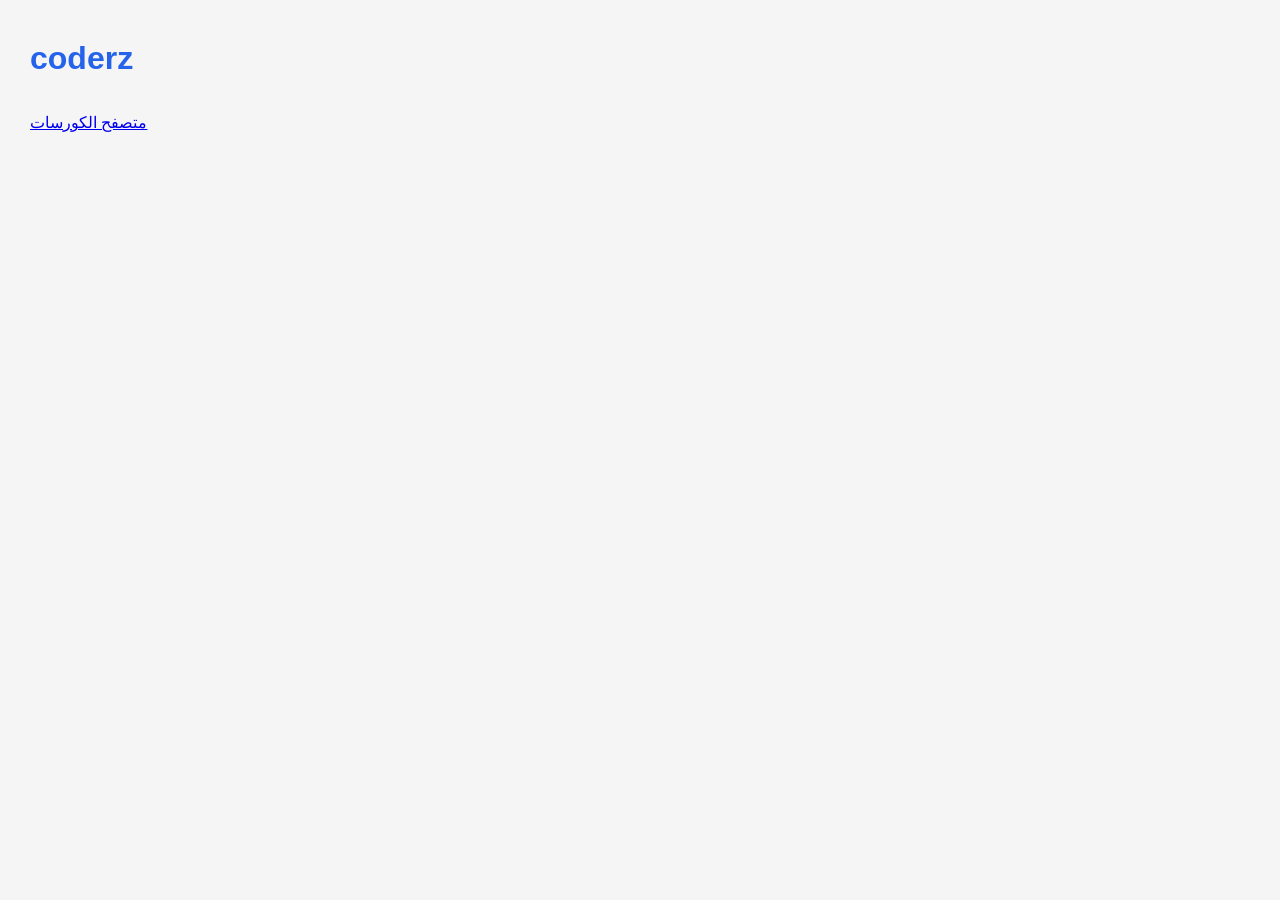
<file: index.html>
<!DOCTYPE html>
<head>
<meta lang="ar" dir="rtl">
<meta charset="UTF-8">    
<link rel="stylesheet" href="style.css">

</head>
<body>
<h1>coderz</h1>
<a href="pages/courses.html">متصفح الكورسات</a>


</body>
</html>
</file>
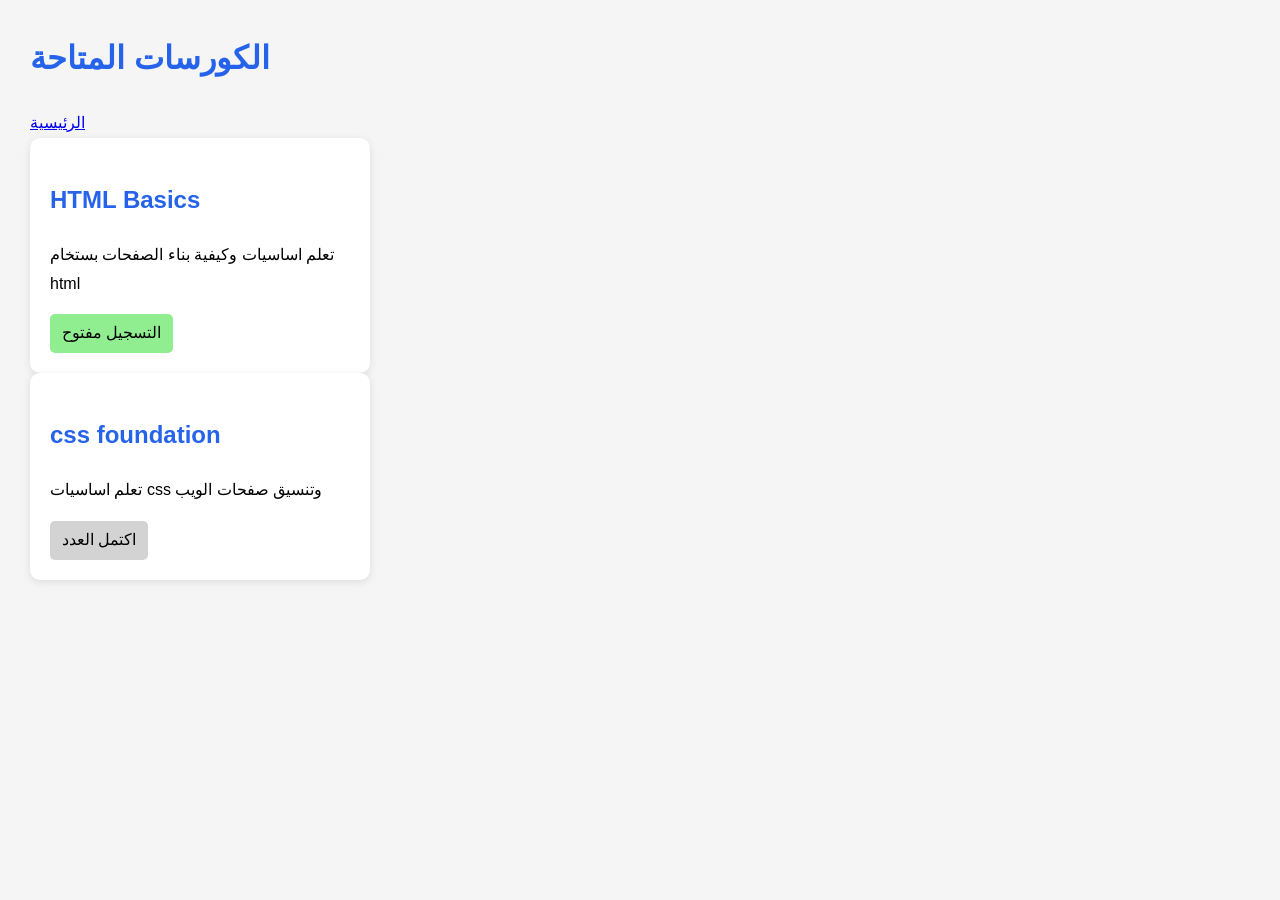
<file: pages/courses.html>
<!DOCTYPE html>
<head>
<meta charset="UTF-8">
<meta lang="ar" dir="rtl">
<link rel="stylesheet" href="../style.css">    
</head>
<body>
<h1>الكورسات المتاحة</h1>
<a href="../index.html">الرئيسية</a>


<article class="course-card" data-status="open">
<h2>HTML Basics</h2>
<p>تعلم اساسيات وكيفية بناء الصفحات بستخام html</p>
<span class ="status">التسجيل مفتوح</span>
</article>


<article class="course-card" data-status="full">
<h2>css foundation</h2>
<p>تعلم اساسيات css وتنسيق صفحات الويب</p>
<span class ="status">اكتمل العدد</span>
</article>



</body>
</html>
</file>
<file: style.css>
:root {
    --brand: #2563eb;
}

body {
    font-family: Arial, sans-serif;
    margin: 30px;
    background-color: #f5f5f5;
    line-height: 1.8;
}

h1,
h2 {
    color: var(--brand);
}

.courses {
    display: flex;
    gap: 20px;
    margin-top: 25px;
}

.course-card {
    background-color: white;
    padding: 20px;
    border-radius: 10px;
    width: 300px;
    box-shadow: 0 2px 8px rgba(0, 0, 0, 0.1);
}

.course-card[data-status="open"] .status {
    background-color: lightgreen;
}

.course-card[data-status="full"] .status {
    background-color: lightgray;
}

.status {
    display: inline-block;
    padding: 5px 12px;
    border-radius: 5px;
}
</file>
